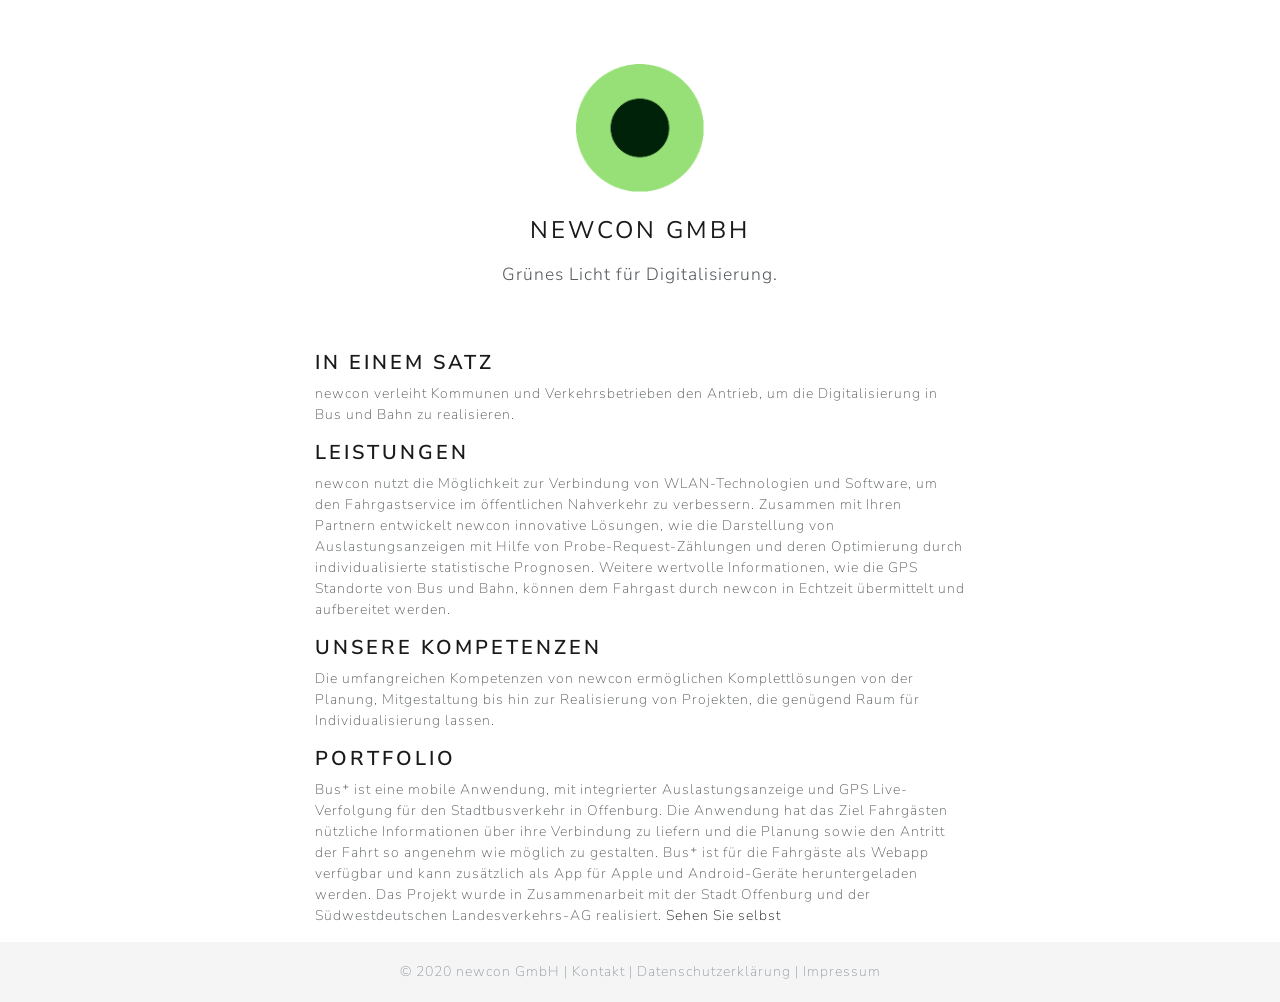
<file: v1/index.html>
<!doctype html>
<html lang="en">
  <head>
    <meta charset="utf-8">
    <meta name="viewport" content="width=device-width, initial-scale=1, shrink-to-fit=no">
    <meta name="description" content="Grünes Licht für Digitalisierung.">
    <meta name="author" content="newcon GmbH">
    <link rel="icon" href="favicon.ico">

    <title>newcon GmbH</title>

    <link rel="canonical" href="https://www.newcon.info">

    <!-- Bootstrap themed CSS -->
    <link href="css/lux.css" rel="stylesheet">
    <link href="css/newcon.css" rel="stylesheet">
    
    <!-- Global site tag (gtag.js) - Google Analytics -->
    <script async src="https://www.googletagmanager.com/gtag/js?id=G-B0YDEY8L2Y"></script>
    <script>
      window.dataLayer = window.dataLayer || [];
      function gtag(){dataLayer.push(arguments);}
      gtag('js', new Date());

      gtag('config', 'G-B0YDEY8L2Y');
    </script>
  </head>

  <body>

    <!-- Begin page content -->
    <main role="main" class="container">
	  <div style="text-align: center; margin-top: 64px; margin-bottom: 64px;">
      <img class="mb-4 logo" src="newcon.png" alt="" width="128px">
      <h1 class="h3 mb-3 font-weight-normal">newcon GmbH</h1>
      <p class="lead">Grünes Licht für Digitalisierung.</p>
      <!--<p>Kontaktieren Sie uns gerne per <a href="mailto:kontakt@newcon.info">Mail</a>.</p>-->
      </div>
      
      <p>
      	<h4>In einem Satz</h4>
      	newcon verleiht Kommunen und Verkehrsbetrieben den Antrieb, um die Digitalisierung in Bus und Bahn zu realisieren.
      </p>
      
      <p>
      	<h4>Leistungen</h4>
      	newcon nutzt die Möglichkeit zur Verbindung von WLAN-Technologien und Software, um den Fahrgastservice im öffentlichen Nahverkehr zu verbessern. Zusammen mit Ihren Partnern entwickelt newcon innovative Lösungen, wie die Darstellung von Auslastungsanzeigen mit Hilfe von Probe-Request-Zählungen und deren Optimierung durch individualisierte statistische Prognosen. Weitere wertvolle Informationen, wie die GPS Standorte von Bus und Bahn, können dem Fahrgast durch newcon in Echtzeit übermittelt und aufbereitet werden.
      </p>
      
      <p>
      	<h4>Unsere Kompetenzen</h4>
      	Die umfangreichen Kompetenzen von newcon ermöglichen Komplettlösungen von der Planung, Mitgestaltung bis hin zur Realisierung von Projekten, die genügend Raum für Individualisierung lassen.
      </p>
      
      <p>
      	<h4>Portfolio</h4>
      	Bus⁺ ist eine mobile Anwendung, mit integrierter Auslastungsanzeige und GPS Live-Verfolgung für den Stadtbusverkehr in Offenburg. Die Anwendung hat das Ziel Fahrgästen nützliche Informationen über ihre Verbindung zu liefern und die Planung sowie den Antritt der Fahrt so angenehm wie möglich zu gestalten. Bus⁺ ist für die Fahrgäste als Webapp verfügbar und kann zusätzlich als App für Apple und Android-Geräte heruntergeladen werden. Das Projekt wurde in Zusammenarbeit mit der Stadt Offenburg und der Südwestdeutschen Landesverkehrs-AG realisiert.
      	<a href="https://www.newcon.info/busplus">Sehen Sie selbst</a>
      </p>
      
    </main>

    <footer class="footer">
      <div class="container" style="text-align: center">
        <span class="text-muted">© 2020 newcon GmbH | <a href="mailto:kontakt@newcon.info" class="text-muted">Kontakt</a> | <a href="datenschutz.html" class="text-muted">Datenschutzerklärung</a> | <a href="impressum.html" class="text-muted">Impressum</a></span>
      </div>
    </footer>
  </body>
</html>
</file>
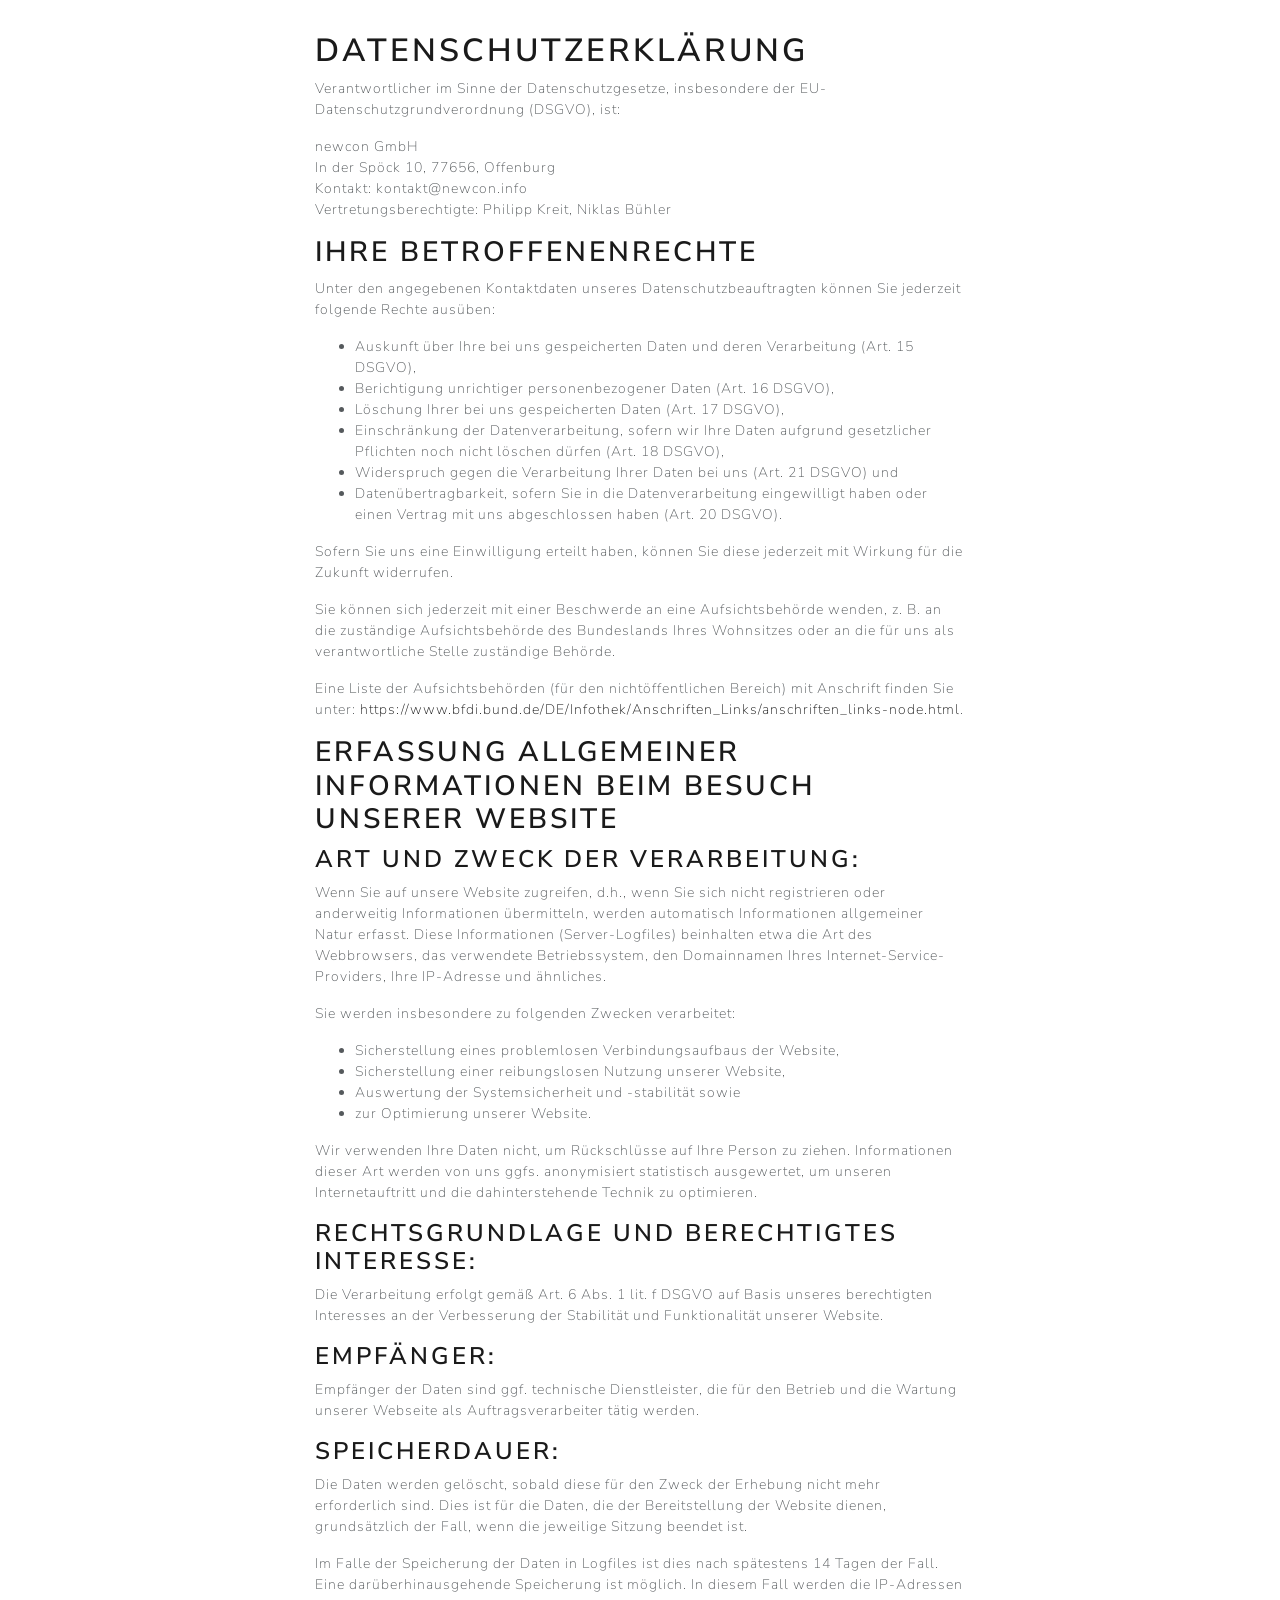
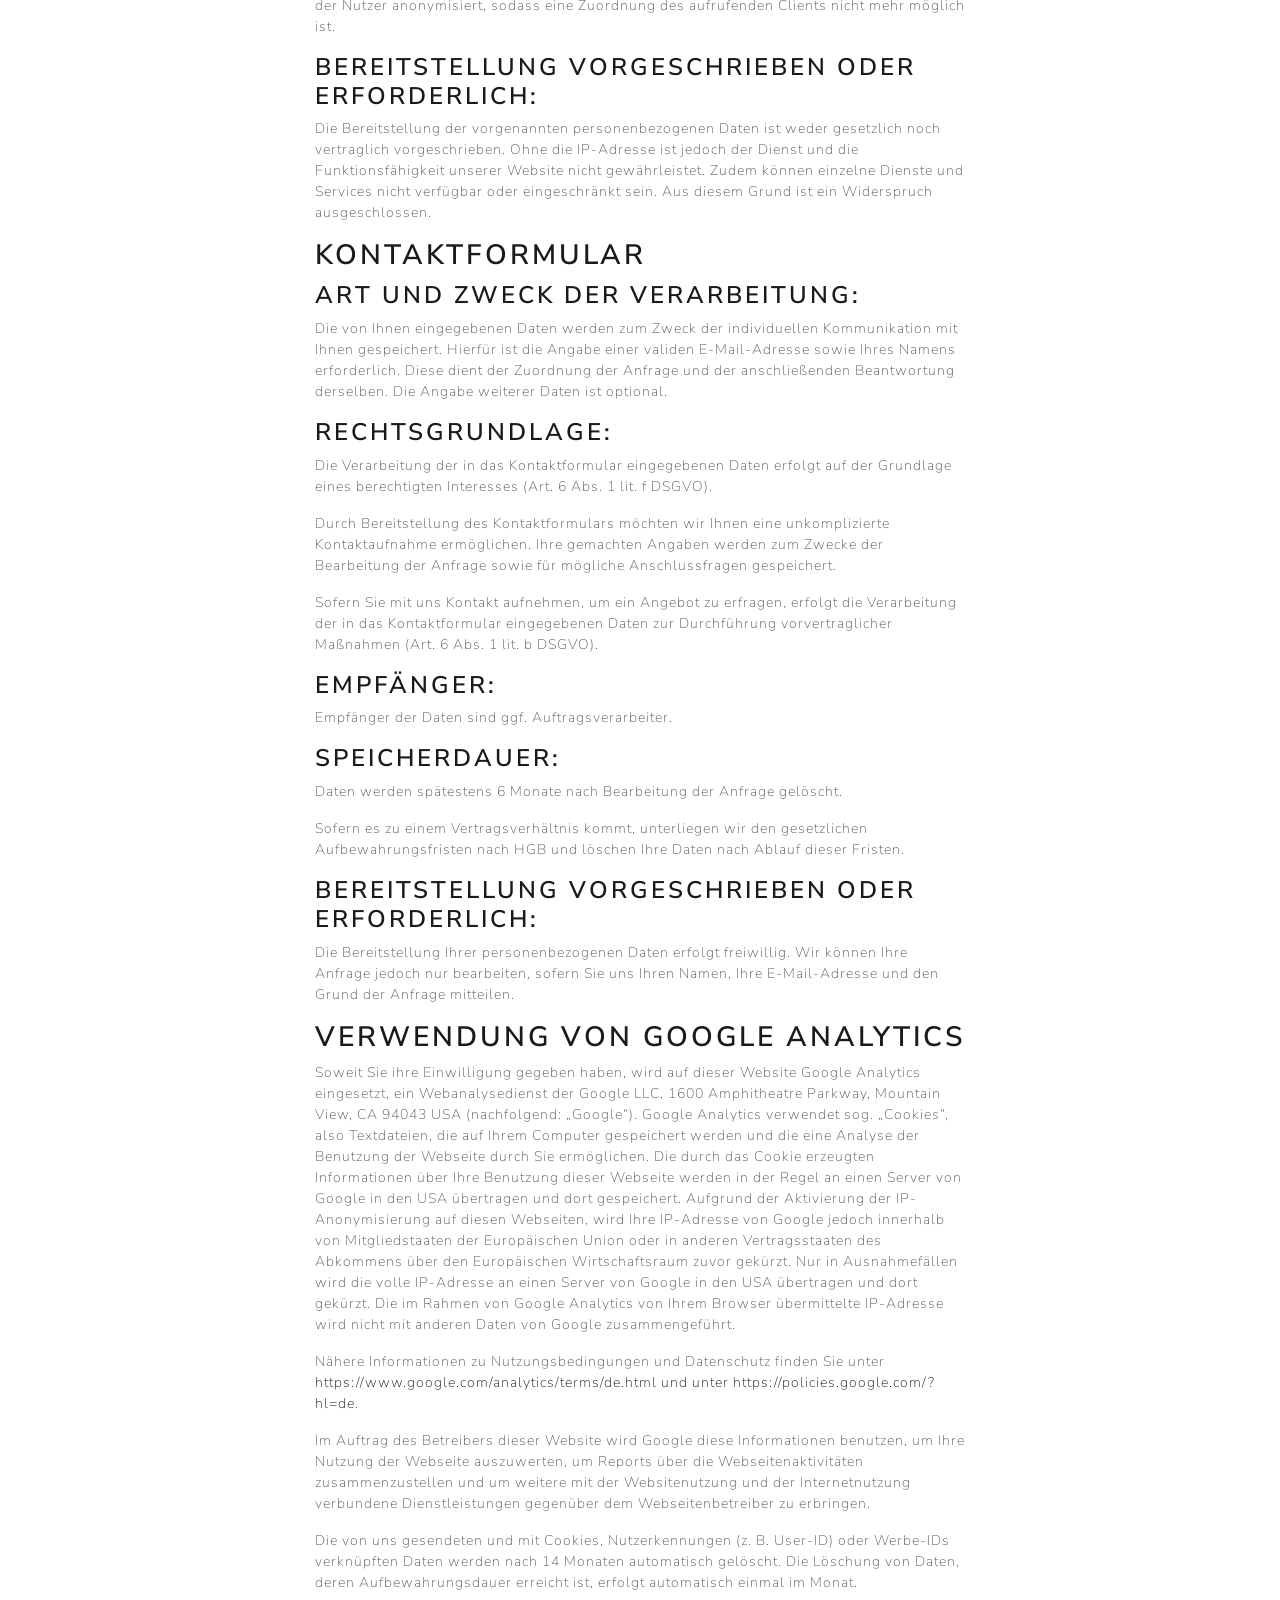
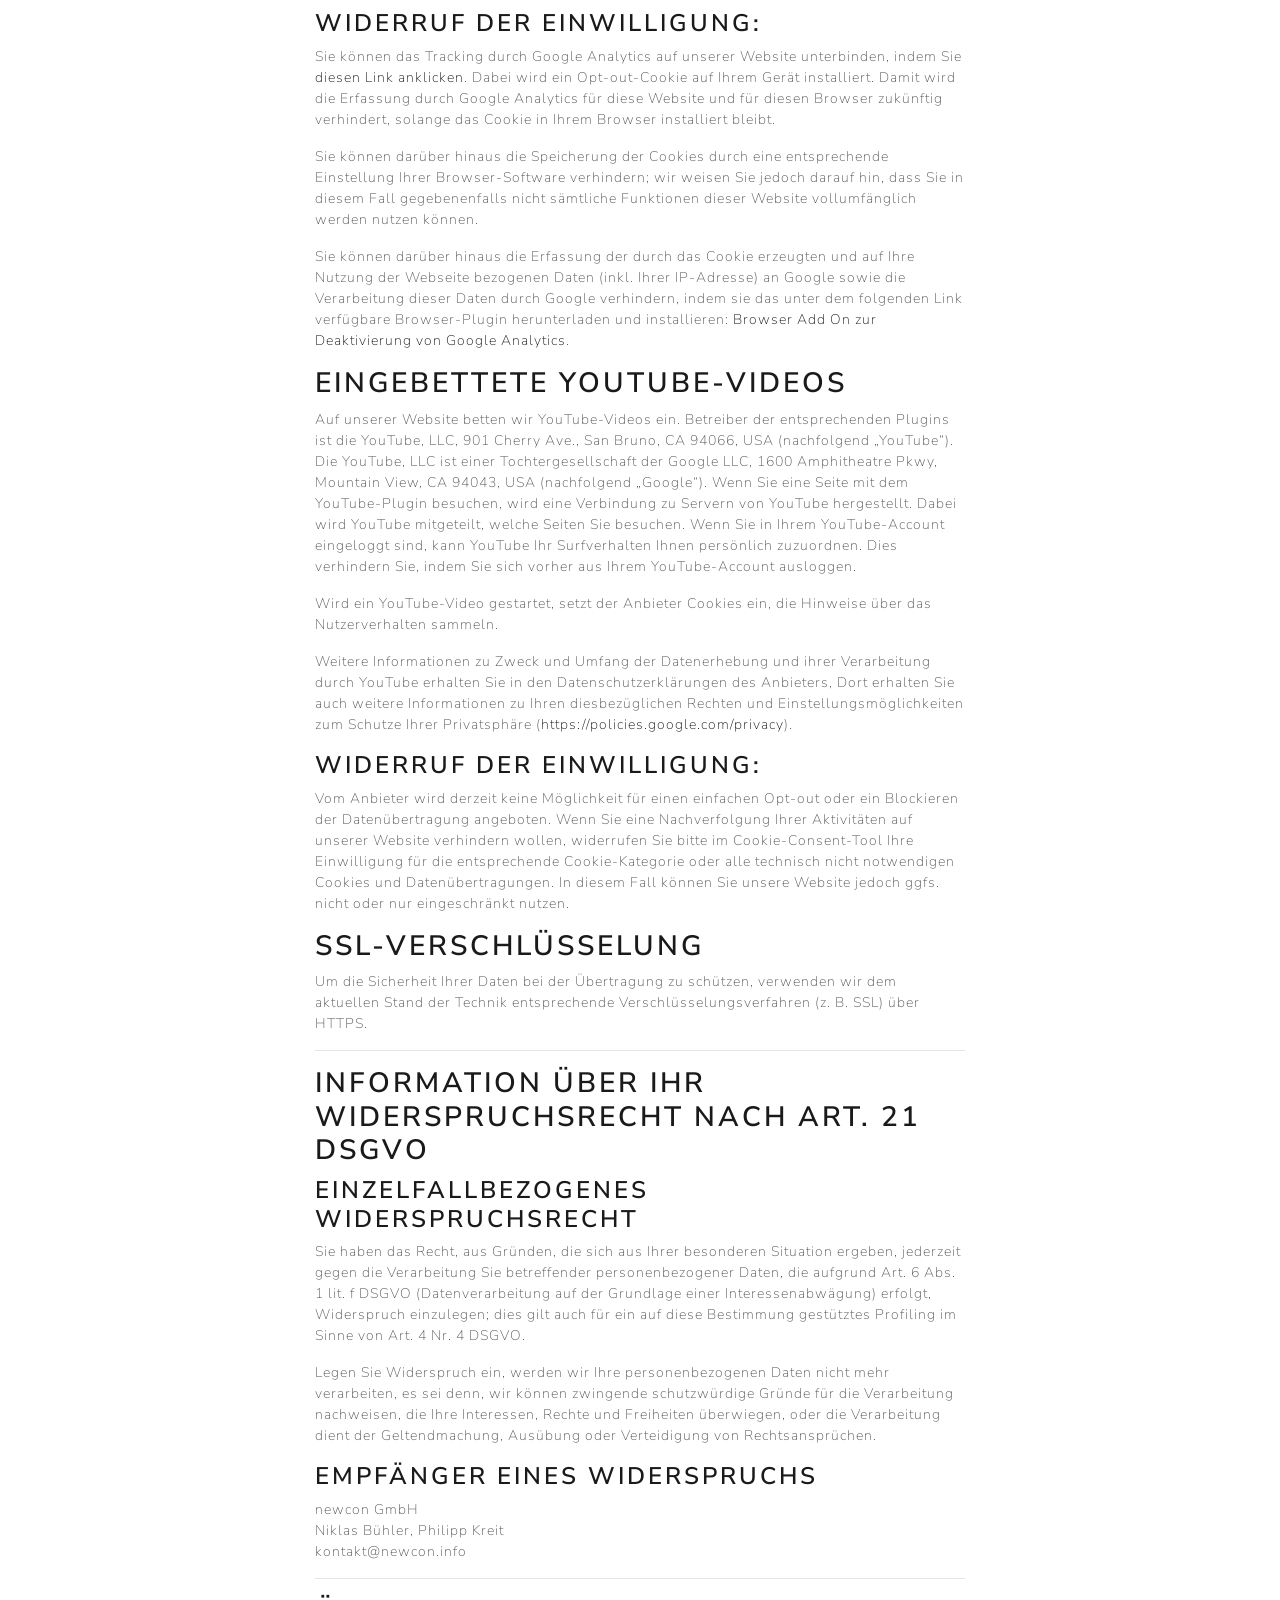
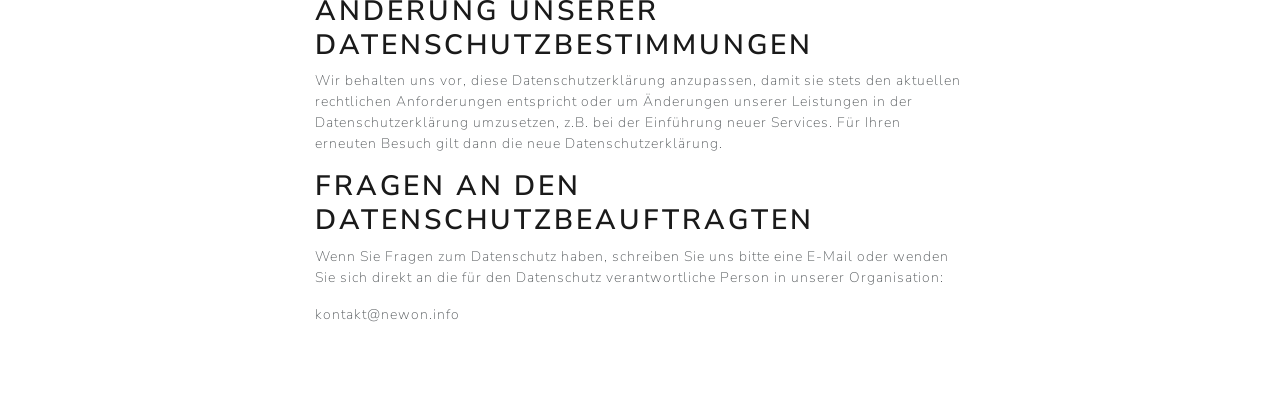
<file: datenschutz.html>
<!doctype html>
<html lang="en">
		<head>
				<meta charset="utf-8">
				<meta http-equiv="content-type" content="text/html; charset=utf-8">
				<meta name="viewport" content="width=device-width, initial-scale=1, shrink-to-fit=no">
				<link rel="icon" href="favicon.ico">

				<!-- Bootstrap themed CSS -->
				<link href="css/lux.css" rel="stylesheet">
				<link href="css/newcon.css" rel="stylesheet">
				
				<!-- Global site tag (gtag.js) - Google Analytics -->
				<script async src="https://www.googletagmanager.com/gtag/js?id=G-B0YDEY8L2Y"></script>
				<script>
				  window.dataLayer = window.dataLayer || [];
				  function gtag(){dataLayer.push(arguments);}
				  gtag('js', new Date());

				  gtag('config', 'G-B0YDEY8L2Y');
				</script>

				<title>Datenschutzerklärung</title>
		</head>

		<body>
				<main role="main" class="container" style="margin-top: 32px;">
						<h1>Datenschutzerklärung</h1>
						<p>Verantwortlicher im Sinne der Datenschutzgesetze, insbesondere der EU-Datenschutzgrundverordnung (DSGVO), ist:</p>
						<p>newcon GmbH
						<br>In der Spöck 10, 77656, Offenburg
						<br>Kontakt: kontakt@newcon.info
						<br>Vertretungsberechtigte: Philipp Kreit, Niklas Bühler</p>
						<h2>Ihre Betroffenenrechte</h2>
						<p>Unter den angegebenen Kontaktdaten unseres Datenschutzbeauftragten können Sie jederzeit folgende Rechte ausüben:</p>
						<ul>
								<li>Auskunft über Ihre bei uns gespeicherten Daten und deren Verarbeitung (Art. 15 DSGVO),</li>
								<li>Berichtigung unrichtiger personenbezogener Daten (Art. 16 DSGVO),</li>
								<li>Löschung Ihrer bei uns gespeicherten Daten (Art. 17 DSGVO),</li>
								<li>Einschränkung der Datenverarbeitung, sofern wir Ihre Daten aufgrund gesetzlicher Pflichten noch nicht löschen dürfen (Art. 18 DSGVO),</li>
								<li>Widerspruch gegen die Verarbeitung Ihrer Daten bei uns (Art. 21 DSGVO) und</li>
								<li>Datenübertragbarkeit, sofern Sie in die Datenverarbeitung eingewilligt haben oder einen Vertrag mit uns abgeschlossen haben (Art. 20 DSGVO).</li>
						</ul>
						<p>Sofern Sie uns eine Einwilligung erteilt haben, können Sie diese jederzeit mit Wirkung für die Zukunft widerrufen.</p>
						<p>Sie können sich jederzeit mit einer Beschwerde an eine Aufsichtsbehörde wenden, z. B. an die zuständige Aufsichtsbehörde des Bundeslands Ihres Wohnsitzes oder an die für uns als verantwortliche Stelle zuständige Behörde.</p>
						<p>Eine Liste der Aufsichtsbehörden (für den nichtöffentlichen Bereich) mit Anschrift finden Sie unter: <a href="https://www.bfdi.bund.de/DE/Infothek/Anschriften_Links/anschriften_links-node.html" target="_blank" rel="nofollow noopener">https://www.bfdi.bund.de/DE/Infothek/Anschriften_Links/anschriften_links-node.html</a>.</p>
						<p></p><h2>Erfassung allgemeiner Informationen beim Besuch unserer Website</h2>
						<h3>Art und Zweck der Verarbeitung:</h3>
						<p>Wenn Sie auf unsere Website zugreifen, d.h., wenn Sie sich nicht registrieren oder anderweitig Informationen übermitteln, werden automatisch Informationen allgemeiner Natur erfasst. Diese Informationen (Server-Logfiles) beinhalten etwa die Art des Webbrowsers, das verwendete Betriebssystem, den Domainnamen Ihres Internet-Service-Providers, Ihre IP-Adresse und ähnliches. </p>
						<p>Sie werden insbesondere zu folgenden Zwecken verarbeitet:</p>
						<ul>
								<li>Sicherstellung eines problemlosen Verbindungsaufbaus der Website,</li>
								<li>Sicherstellung einer reibungslosen Nutzung unserer Website,</li>
								<li>Auswertung der Systemsicherheit und -stabilität sowie</li>
								<li>zur Optimierung unserer Website.</li>
						</ul>
						<p>Wir verwenden Ihre Daten nicht, um Rückschlüsse auf Ihre Person zu ziehen. Informationen dieser Art werden von uns ggfs. anonymisiert statistisch ausgewertet, um unseren Internetauftritt und die dahinterstehende Technik zu optimieren. </p>
						<h3>Rechtsgrundlage und berechtigtes Interesse:</h3>
						<p>Die Verarbeitung erfolgt gemäß Art. 6 Abs. 1 lit. f DSGVO auf Basis unseres berechtigten Interesses an der Verbesserung der Stabilität und Funktionalität unserer Website.</p>
						<h3>Empfänger:</h3>
						<p>Empfänger der Daten sind ggf. technische Dienstleister, die für den Betrieb und die Wartung unserer Webseite als Auftragsverarbeiter tätig werden.</p>
						<p></p><h3>Speicherdauer:</h3>
						<p>Die Daten werden gelöscht, sobald diese für den Zweck der Erhebung nicht mehr erforderlich sind. Dies ist für die Daten, die der Bereitstellung der Website dienen, grundsätzlich der Fall, wenn die jeweilige Sitzung beendet ist. </p>
						<p> Im Falle der Speicherung der Daten in Logfiles ist dies nach spätestens 14 Tagen der Fall. Eine darüberhinausgehende Speicherung ist möglich. In diesem Fall werden die IP-Adressen der Nutzer anonymisiert, sodass eine  Zuordnung  des aufrufenden Clients nicht mehr möglich ist.</p>
						<p></p><h3>Bereitstellung vorgeschrieben oder erforderlich:</h3>
						<p>Die Bereitstellung der vorgenannten personenbezogenen Daten ist weder gesetzlich noch vertraglich vorgeschrieben. Ohne die IP-Adresse ist jedoch der Dienst und die Funktionsfähigkeit unserer Website nicht gewährleistet. Zudem können einzelne Dienste und Services nicht verfügbar oder eingeschränkt sein. Aus diesem Grund ist ein Widerspruch ausgeschlossen. </p>
						<p></p><h2>Kontaktformular</h2>
						<h3>Art und Zweck der Verarbeitung:</h3>
						<p>Die von Ihnen eingegebenen Daten werden zum Zweck der individuellen Kommunikation mit Ihnen gespeichert. Hierfür ist die Angabe einer validen E-Mail-Adresse sowie Ihres Namens erforderlich. Diese dient der Zuordnung der Anfrage und der anschließenden Beantwortung derselben. Die Angabe weiterer Daten ist optional.</p>
						<h3>Rechtsgrundlage:</h3>
						<p>Die Verarbeitung der in das Kontaktformular eingegebenen Daten erfolgt auf der Grundlage eines berechtigten Interesses (Art. 6 Abs. 1 lit. f DSGVO).</p>
						<p>Durch Bereitstellung des Kontaktformulars möchten wir Ihnen eine unkomplizierte Kontaktaufnahme ermöglichen. Ihre gemachten Angaben werden zum Zwecke der Bearbeitung der Anfrage sowie für mögliche Anschlussfragen gespeichert.</p>
						<p>Sofern Sie mit uns Kontakt aufnehmen, um ein Angebot zu erfragen, erfolgt die Verarbeitung der in das Kontaktformular eingegebenen Daten zur Durchführung vorvertraglicher Maßnahmen (Art. 6 Abs. 1 lit. b DSGVO).</p>
						<h3>Empfänger:</h3>
						<p>Empfänger der Daten sind ggf. Auftragsverarbeiter.</p>
						<p></p><h3>Speicherdauer:</h3>
						<p>Daten werden spätestens 6 Monate nach Bearbeitung der Anfrage gelöscht.</p>
						<p>Sofern es zu einem Vertragsverhältnis kommt, unterliegen wir den gesetzlichen Aufbewahrungsfristen nach HGB und löschen Ihre Daten nach Ablauf dieser Fristen. </p>
						<h3>Bereitstellung vorgeschrieben oder erforderlich:</h3>
						<p>Die Bereitstellung Ihrer personenbezogenen Daten erfolgt freiwillig. Wir können Ihre Anfrage jedoch nur bearbeiten, sofern Sie uns Ihren Namen, Ihre E-Mail-Adresse und den Grund der Anfrage mitteilen.</p>
						<p></p><h2>Verwendung von Google Analytics</h2>
						<p>Soweit Sie ihre Einwilligung gegeben haben, wird auf dieser Website Google Analytics eingesetzt, ein Webanalysedienst der Google LLC, 1600 Amphitheatre Parkway, Mountain View, CA 94043 USA (nachfolgend: „Google“). Google Analytics verwendet sog. „Cookies“, also Textdateien, die auf Ihrem Computer gespeichert werden und die eine Analyse der Benutzung der Webseite durch Sie ermöglichen. Die durch das Cookie erzeugten Informationen über Ihre Benutzung dieser Webseite werden in der Regel an einen Server von Google in den USA übertragen und dort gespeichert. Aufgrund der Aktivierung der IP-Anonymisierung auf diesen Webseiten, wird Ihre IP-Adresse von Google jedoch innerhalb von Mitgliedstaaten der Europäischen Union oder in anderen Vertragsstaaten des Abkommens über den Europäischen Wirtschaftsraum zuvor gekürzt. Nur in Ausnahmefällen wird die volle IP-Adresse an einen Server von Google in den USA übertragen und dort gekürzt. Die im Rahmen von Google Analytics von Ihrem Browser übermittelte IP-Adresse wird nicht mit anderen Daten von Google zusammengeführt. </p>
						<p>Nähere Informationen zu Nutzungsbedingungen und Datenschutz finden Sie unter <a href="https://www.google.com/analytics/terms/de.html und unter https://policies.google.com/?hl=de" rel="noopener" target="_blank">https://www.google.com/analytics/terms/de.html und unter https://policies.google.com/?hl=de</a>. </p>
						<p>Im Auftrag des Betreibers dieser Website wird Google diese Informationen benutzen, um Ihre Nutzung der Webseite auszuwerten, um Reports über die Webseitenaktivitäten zusammenzustellen und um weitere mit der Websitenutzung und der Internetnutzung verbundene Dienstleistungen gegenüber dem Webseitenbetreiber zu erbringen. </p>
						<p>Die von uns gesendeten und mit Cookies, Nutzerkennungen (z. B. User-ID) oder Werbe-IDs verknüpften Daten werden nach 14 Monaten automatisch gelöscht. Die Löschung von Daten, deren Aufbewahrungsdauer erreicht ist, erfolgt automatisch einmal im Monat.</p>
						<h3>Widerruf der Einwilligung:</h3>
						<p>Sie können das Tracking durch Google Analytics auf unserer Website unterbinden, indem Sie <a title="Google Analytics Opt-Out-Cookie setzen" onClick="gaOptout();alert('Google Analytics wurde deaktiviert');" href="#">diesen Link anklicken</a>. Dabei wird ein Opt-out-Cookie auf Ihrem Gerät installiert. Damit wird die Erfassung durch Google Analytics für diese Website und für diesen Browser zukünftig verhindert, solange das Cookie in Ihrem Browser installiert bleibt.</p>
						<p>Sie können darüber hinaus die Speicherung der Cookies durch eine entsprechende Einstellung Ihrer Browser-Software verhindern; wir weisen Sie jedoch darauf hin, dass Sie in diesem Fall gegebenenfalls nicht sämtliche Funktionen dieser Website vollumfänglich werden nutzen können. </p>
						<p>Sie können darüber hinaus die Erfassung der durch das Cookie erzeugten und auf Ihre Nutzung der Webseite bezogenen Daten (inkl. Ihrer IP-Adresse) an Google sowie die Verarbeitung dieser Daten durch Google verhindern, indem sie das unter dem folgenden Link verfügbare Browser-Plugin herunterladen und installieren: <a href="http://tools.google.com/dlpage/gaoptout?hl=de" rel="noopener" target="_blank">Browser Add On zur Deaktivierung von Google Analytics</a>.</p>
						<p></p><h2>Eingebettete YouTube-Videos</h2>
						<p>Auf unserer Website betten wir YouTube-Videos ein. Betreiber der entsprechenden Plugins ist die YouTube, LLC, 901 Cherry Ave., San Bruno, CA 94066, USA (nachfolgend „YouTube“). Die YouTube, LLC ist einer Tochtergesellschaft der Google LLC, 1600 Amphitheatre Pkwy, Mountain View, CA 94043, USA (nachfolgend „Google“). Wenn Sie eine Seite mit dem YouTube-Plugin besuchen, wird eine Verbindung zu Servern von YouTube hergestellt. Dabei wird YouTube mitgeteilt, welche Seiten Sie besuchen. Wenn Sie in Ihrem YouTube-Account eingeloggt sind, kann YouTube Ihr Surfverhalten Ihnen persönlich zuzuordnen. Dies verhindern Sie, indem Sie sich vorher aus Ihrem YouTube-Account ausloggen. </p>
						<p>Wird ein YouTube-Video gestartet, setzt der Anbieter Cookies ein, die Hinweise über das Nutzerverhalten sammeln. </p>
						<p>Weitere Informationen zu Zweck und Umfang der Datenerhebung und ihrer Verarbeitung durch YouTube erhalten Sie in den Datenschutzerklärungen des Anbieters, Dort erhalten Sie auch weitere Informationen zu Ihren diesbezüglichen Rechten und Einstellungsmöglichkeiten zum Schutze Ihrer Privatsphäre (<a href="https://policies.google.com/privacy">https://policies.google.com/privacy</a>). </p>
						<h3>Widerruf der Einwilligung:</h3>
						<p>Vom Anbieter wird derzeit keine Möglichkeit für einen einfachen Opt-out oder ein Blockieren der Datenübertragung angeboten. Wenn Sie eine Nachverfolgung Ihrer Aktivitäten auf unserer Website verhindern wollen, widerrufen Sie bitte im Cookie-Consent-Tool Ihre Einwilligung für die entsprechende Cookie-Kategorie oder alle technisch nicht notwendigen Cookies und Datenübertragungen. In diesem Fall können Sie unsere Website jedoch ggfs. nicht oder nur eingeschränkt nutzen.</p>
						<p></p><h2>SSL-Verschlüsselung</h2>
						<p>Um die Sicherheit Ihrer Daten bei der Übertragung zu schützen, verwenden wir dem aktuellen Stand der Technik entsprechende Verschlüsselungsverfahren (z. B. SSL) über HTTPS.</p>
						<p></p><hr>
						<h2>Information über Ihr Widerspruchsrecht nach Art. 21 DSGVO</h2>
						<h3>Einzelfallbezogenes Widerspruchsrecht</h3>
						<p>Sie haben das Recht, aus Gründen, die sich aus Ihrer besonderen Situation ergeben, jederzeit gegen die Verarbeitung Sie betreffender personenbezogener Daten, die aufgrund Art. 6 Abs. 1 lit. f DSGVO (Datenverarbeitung auf der Grundlage einer Interessenabwägung) erfolgt, Widerspruch einzulegen; dies gilt auch für ein auf diese Bestimmung gestütztes Profiling im Sinne von Art. 4 Nr. 4 DSGVO.</p>
						<p>Legen Sie Widerspruch ein, werden wir Ihre personenbezogenen Daten nicht mehr verarbeiten, es sei denn, wir können zwingende schutzwürdige Gründe für die Verarbeitung nachweisen, die Ihre Interessen, Rechte und Freiheiten überwiegen, oder die Verarbeitung dient der Geltendmachung, Ausübung oder Verteidigung von Rechtsansprüchen.</p>
						<h3>Empfänger eines Widerspruchs</h3>
						<p>newcon GmbH
						<br>Niklas Bühler, Philipp Kreit
						<br>kontakt@newcon.info</p>
						<hr>
						<h2>Änderung unserer Datenschutzbestimmungen</h2>
						<p>Wir behalten uns vor, diese Datenschutzerklärung anzupassen, damit sie stets den aktuellen rechtlichen Anforderungen entspricht oder um Änderungen unserer Leistungen in der Datenschutzerklärung umzusetzen, z.B. bei der Einführung neuer Services. Für Ihren erneuten Besuch gilt dann die neue Datenschutzerklärung.</p>
						<h2>Fragen an den Datenschutzbeauftragten</h2>
						<p>Wenn Sie Fragen zum Datenschutz haben, schreiben Sie uns bitte eine E-Mail oder wenden Sie sich direkt an die für den Datenschutz verantwortliche Person in unserer Organisation:</p>
						<p>kontakt@newon.info</p>
						<p><em>
				</main>
		</body>
</html>
</file>
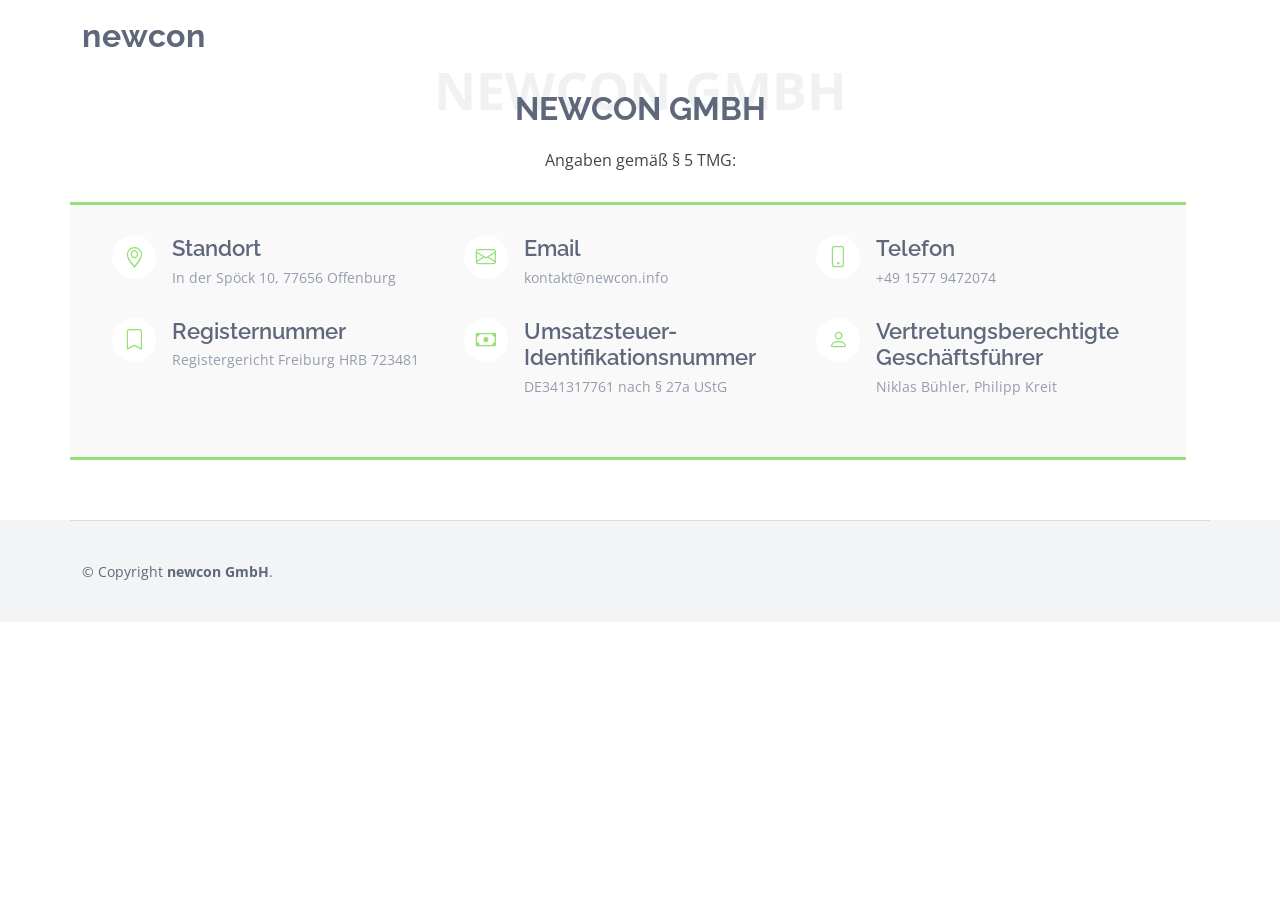
<file: impressum.html>
<!DOCTYPE html>
<html lang="de">

<head>
  <meta charset="utf-8">
  <meta content="width=device-width, initial-scale=1.0" name="viewport">

  <title>Impressum newcon GmbH</title>
  <meta content="Grünes Licht für Digitalisierung." name="description">
  <meta content="newcon, Digitalisierung, Offenburg, Bus+, Bus Plus" name="keywords">

  <!-- Favicons -->
  <link href="assets/img/favicon.png" rel="icon">
  <link href="assets/img/apple-touch-icon.png" rel="apple-touch-icon">

  <!-- Google Fonts -->
  <link href="https://fonts.googleapis.com/css?family=Open+Sans:300,300i,400,400i,600,600i,700,700i|Raleway:300,300i,400,400i,500,500i,600,600i,700,700i|Poppins:300,300i,400,400i,500,500i,600,600i,700,700i" rel="stylesheet">

  <!-- Vendor CSS Files -->
  <link href="assets/vendor/bootstrap/css/bootstrap.min.css" rel="stylesheet">
  <link href="assets/vendor/bootstrap-icons/bootstrap-icons.css" rel="stylesheet">
  <link href="assets/vendor/boxicons/css/boxicons.min.css" rel="stylesheet">
  <link href="assets/vendor/glightbox/css/glightbox.min.css" rel="stylesheet">
  <link href="assets/vendor/swiper/swiper-bundle.min.css" rel="stylesheet">

  <!-- Template Main CSS File -->
  <link href="assets/css/style.css" rel="stylesheet">

</head>

<body>

  <!-- ======= Header ======= -->
  <header id="header" class="fixed-top">
    <div class="container d-flex align-items-center justify-content-between">

      <h1 class="logo"><a href="index.html">newcon</a></h1>
      <!-- Uncomment below if you prefer to use an image logo -->
      <!--<a href="index.html" class="logo"><img src="assets/img/logo.png" alt="" class="img-fluid"></a>-->

    </div>
  </header><!-- End Header -->

    <!-- ======= Contact Section ======= -->
    <section id="contact" class="contact">
      <div class="container">

        <div class="section-title">
          <span>newcon GmbH</span>
          <h2>newcon GmbH</h2>
          <p>Angaben gemäß § 5 TMG:</p>
        </div>

        <div class="row">

          <div class="col-lg-12 d-flex align-items-stretch">
            <div class="info row">
              <div class="address col-lg-4">
                <i class="bi bi-geo-alt"></i>
                <h4>Standort</h4>
                <p>In der Spöck 10, 77656 Offenburg</p>
              </div>

              <div class="email col-lg-4">
                <i class="bi bi-envelope"></i>
                <h4>Email</h4>
                <p>kontakt@newcon.info</p>
              </div>

              <div class="phone col-lg-4">
                <i class="bi bi-phone"></i>
                <h4>Telefon</h4>
                <p>+49 1577 9472074</p>
              </div>
              
              <div class="col-lg-4">
                <i class="bi bi-bookmark"></i>
                <h4>Registernummer</h4>
                <p>Registergericht Freiburg HRB 723481</p>
              </div>
              
              <div class="col-lg-4">
                <i class="bi bi-cash"></i>
                <h4>Umsatzsteuer-Identifikationsnummer</h4>
                <p>DE341317761 nach § 27a UStG</p>
              </div>
              
              <div class="col-lg-4">
                <i class="bi bi-person"></i>
                <h4>Vertretungsberechtigte Geschäftsführer</h4>
                <p>Niklas Bühler, Philipp Kreit</p>
              </div>
             	
              <!--<div>
              <iframe src="https://www.google.com/maps/embed?pb=!1m18!1m12!1m3!1d2644.8098148979275!2d7.918942365893383!3d48.47936148527269!2m3!1f0!2f0!3f0!3m2!1i1024!2i768!4f13.1!3m3!1m2!1s0x4796d2fba8174071%3A0x5872801d74df449f!2sIn%20der%20Sp%C3%B6ck%2010%2C%2077656%20Offenburg!5e0!3m2!1sde!2sde!4v1615122464076!5m2!1sde!2sde" frameborder="0" style="border:0; width: 100%; height: 290px;" allowfullscreen></iframe>
              </div>-->
            </div>

          </div>

          <!--<div class="col-lg-7 mt-5 mt-lg-0 d-flex align-items-stretch">
            <form action="forms/contact.php" method="post" role="form" class="php-email-form">
              <div class="row">
                <div class="form-group col-md-6">
                  <label for="name">Your Name</label>
                  <input type="text" name="name" class="form-control" id="name" required>
                </div>
                <div class="form-group col-md-6 mt-3 mt-md-0">
                  <label for="name">Your Email</label>
                  <input type="email" class="form-control" name="email" id="email" required>
                </div>
              </div>
              <div class="form-group mt-3">
                <label for="name">Subject</label>
                <input type="text" class="form-control" name="subject" id="subject" required>
              </div>
              <div class="form-group mt-3">
                <label for="name">Message</label>
                <textarea class="form-control" name="message" rows="10" required></textarea>
              </div>
              <div class="my-3">
                <div class="loading">Loading</div>
                <div class="error-message"></div>
                <div class="sent-message">Your message has been sent. Thank you!</div>
              </div>
              <div class="text-center"><button type="submit">Send Message</button></div>
            </form>
          </div>-->

        </div>

      </div>
    </section><!-- End Contact Section -->

  </main><!-- End #main -->

  <!-- ======= Footer ======= -->
  <footer id="footer">

    <!--<div class="footer-top">

      <div class="container">

        <div class="row  justify-content-center">
          <div class="col-lg-6">
            <h3>eNno</h3>
            <p>Et aut eum quis fuga eos sunt ipsa nihil. Labore corporis magni eligendi fuga maxime saepe commodi placeat.</p>
          </div>
        </div>

        <div class="row footer-newsletter justify-content-center">
          <div class="col-lg-6">
            <form action="" method="post">
              <input type="email" name="email" placeholder="Enter your Email"><input type="submit" value="Subscribe">
            </form>
          </div>
        </div>

        <div class="social-links">
          <a href="#" class="twitter"><i class="bx bxl-twitter"></i></a>
          <a href="#" class="facebook"><i class="bx bxl-facebook"></i></a>
          <a href="#" class="instagram"><i class="bx bxl-instagram"></i></a>
          <a href="#" class="google-plus"><i class="bx bxl-skype"></i></a>
          <a href="#" class="linkedin"><i class="bx bxl-linkedin"></i></a>
        </div>

      </div>
    </div>-->

    <div class="container footer-bottom clearfix">
      <div class="copyright">
        &copy; Copyright <strong><span>newcon GmbH</span></strong>.
      </div>
    </div>
  </footer><!-- End Footer -->

  <a href="#" class="back-to-top d-flex align-items-center justify-content-center"><i class="bi bi-arrow-up-short"></i></a>

  <!-- Vendor JS Files -->
  <script src="assets/vendor/bootstrap/js/bootstrap.bundle.min.js"></script>
  <script src="assets/vendor/glightbox/js/glightbox.min.js"></script>
  <script src="assets/vendor/isotope-layout/isotope.pkgd.min.js"></script>
  <script src="assets/vendor/php-email-form/validate.js"></script>
  <script src="assets/vendor/purecounter/purecounter.js"></script>
  <script src="assets/vendor/swiper/swiper-bundle.min.js"></script>

  <!-- Template Main JS File -->
  <script src="assets/js/main.js"></script>

</body>

</html>
</file>
<file: v1/css/newcon.css>
/* Sticky footer styles
-------------------------------------------------- */
html, body {
  height: 100%;
}

.footer {
  bottom: 0;
  width: 100%;
  min-height: 60px; /* Set the fixed height of the footer here */
  line-height: 60px; /* Vertically center the text there */
  background-color: #f5f5f5;
}


/* Custom page CSS
-------------------------------------------------- */
/* Not required for template or sticky footer method. */

main {
	min-height: 100%;
	margin-bottom: -60px;
	padding-bottom: 60px;
}

strong {
	font-weight: bold;
}

.container {
  width: auto;
  max-width: 680px;
  /*padding: 0 15px;*/
}

/*
:root {
  --input-padding-x: .75rem;
  --input-padding-y: .75rem;
}

main {
  margin: 0;
  position: absolute;
  top: 50%;
  left: 50%;
  -ms-transform: translate(-50%, -50%);
  transform: translate(-50%, -50%);
}

html,
body {
  height: 100%;
}

body {
  display: -ms-flexbox;
  display: -webkit-box;
  display: flex;
  -ms-flex-align: center;
  -ms-flex-pack: center;
  -webkit-box-align: center;
  align-items: center;
  -webkit-box-pack: center;
  justify-content: center;
  padding-top: 40px;
  padding-bottom: 40px;
  /*background-color: #f5f5f5;*/
}
*/
</file>
<file: css/newcon.css>
/* Sticky footer styles
-------------------------------------------------- */
html, body {
  height: 100%;
}

.footer {
  bottom: 0;
  width: 100%;
  min-height: 60px; /* Set the fixed height of the footer here */
  line-height: 60px; /* Vertically center the text there */
  background-color: #f5f5f5;
}


/* Custom page CSS
-------------------------------------------------- */
/* Not required for template or sticky footer method. */

main {
	min-height: 100%;
	margin-bottom: -60px;
	padding-bottom: 60px;
}

strong {
	font-weight: bold;
}

.container {
  width: auto;
  max-width: 680px;
  /*padding: 0 15px;*/
}

/*
:root {
  --input-padding-x: .75rem;
  --input-padding-y: .75rem;
}

main {
  margin: 0;
  position: absolute;
  top: 50%;
  left: 50%;
  -ms-transform: translate(-50%, -50%);
  transform: translate(-50%, -50%);
}

html,
body {
  height: 100%;
}

body {
  display: -ms-flexbox;
  display: -webkit-box;
  display: flex;
  -ms-flex-align: center;
  -ms-flex-pack: center;
  -webkit-box-align: center;
  align-items: center;
  -webkit-box-pack: center;
  justify-content: center;
  padding-top: 40px;
  padding-bottom: 40px;
  /*background-color: #f5f5f5;*/
}
*/
</file>
<file: assets/css/style.css>
/**
* Template Name: eNno - v4.0.1
* Template URL: https://bootstrapmade.com/enno-free-simple-bootstrap-template/
* Author: BootstrapMade.com
* License: https://bootstrapmade.com/license/
*/

/*--------------------------------------------------------------
# General
--------------------------------------------------------------*/
body {
  font-family: "Open Sans", sans-serif;
  color: #444444;
}

a {
  color: #002208;
  text-decoration: none;
}

a:hover {
  color: #206bfb;
  text-decoration: none;
}

h1, h2, h3, h4, h5, h6 {
  font-family: "Raleway", sans-serif;
}

/*--------------------------------------------------------------
# Back to top button
--------------------------------------------------------------*/
.back-to-top {
  position: fixed;
  visibility: hidden;
  opacity: 0;
  right: 15px;
  bottom: 15px;
  z-index: 996;
  background: #97e078;
  width: 40px;
  height: 40px;
  border-radius: 4px;
  transition: all 0.4s;
}

.back-to-top i {
  font-size: 24px;
  color: #fff;
  line-height: 0;
}

.back-to-top:hover {
  background: #33eb92;
  color: #fff;
}

.back-to-top.active {
  visibility: visible;
  opacity: 1;
}

/*--------------------------------------------------------------
# Header
--------------------------------------------------------------*/
#header {
  background: #fff;
  transition: all 0.5s;
  z-index: 997;
  padding: 20px 0;
}

#header.header-scrolled {
  box-shadow: 0px 2px 15px rgba(0, 0, 0, 0.1);
  padding: 12px 0;
}

#header .logo {
  font-size: 32px;
  margin: 0;
  padding: 0;
  line-height: 1;
  font-weight: 700;
  letter-spacing: 0.5px;
}

#header .logo a {
  color: #5f687b;
}

#header .logo img {
  max-height: 40px;
}

@media (max-width: 991px) {
  #header {
    padding: 12px 0;
  }
}

/*--------------------------------------------------------------
# Navigation Menu
--------------------------------------------------------------*/
/**
* Desktop Navigation 
*/
.navbar {
  padding: 0;
}

.navbar ul {
  margin: 0;
  padding: 0;
  display: flex;
  list-style: none;
  align-items: center;
}

.navbar li {
  position: relative;
}

.navbar a {
  display: flex;
  align-items: center;
  justify-content: space-between;
  padding: 10px 0 10px 30px;
  font-family: "Raleway", sans-serif;
  font-size: 16px;
  font-weight: 700;
  color: #6a7489;
  white-space: nowrap;
  transition: 0.3s;
}

.navbar a i {
  font-size: 12px;
  line-height: 0;
  margin-left: 5px;
}

.navbar a:hover, .navbar .active, .navbar li:hover > a {
  color: #97e078;
}

.navbar .getstarted {
  padding: 10px 25px;
  margin-left: 30px;
  border-radius: 4px;
  line-height: 1;
  color: #5f687b;
  font-size: 14px;
  font-weight: 500;
  border: 1px solid #cdd1d9;
}

.navbar .getstarted:hover {
  background: #206bfb;
  color: #fff;
  border-color: #206bfb;
}

.navbar .dropdown ul {
  display: block;
  position: absolute;
  left: 14px;
  top: calc(100% + 30px);
  margin: 0;
  padding: 10px 0;
  z-index: 99;
  opacity: 0;
  visibility: hidden;
  background: #fff;
  box-shadow: 0px 0px 30px rgba(127, 137, 161, 0.25);
  transition: 0.3s;
  border-radius: 4px;
}

.navbar .dropdown ul li {
  min-width: 200px;
}

.navbar .dropdown ul a {
  padding: 10px 20px;
  font-size: 15px;
  text-transform: none;
  font-weight: 600;
}

.navbar .dropdown ul a i {
  font-size: 12px;
}

.navbar .dropdown ul a:hover, .navbar .dropdown ul .active:hover, .navbar .dropdown ul li:hover > a {
  color: #97e078;
}

.navbar .dropdown:hover > ul {
  opacity: 1;
  top: 100%;
  visibility: visible;
}

.navbar .dropdown .dropdown ul {
  top: 0;
  left: calc(100% - 30px);
  visibility: hidden;
}

.navbar .dropdown .dropdown:hover > ul {
  opacity: 1;
  top: 0;
  left: 100%;
  visibility: visible;
}

@media (max-width: 1366px) {
  .navbar .dropdown .dropdown ul {
    left: -90%;
  }
  .navbar .dropdown .dropdown:hover > ul {
    left: -100%;
  }
}

/**
* Mobile Navigation 
*/
.mobile-nav-toggle {
  color: #5f687b;
  font-size: 28px;
  cursor: pointer;
  display: none;
  line-height: 0;
  transition: 0.5s;
}

.mobile-nav-toggle.bi-x {
  color: #fff;
}

@media (max-width: 991px) {
  .mobile-nav-toggle {
    display: block;
  }
  .navbar ul {
    display: none;
  }
}

.navbar-mobile {
  position: fixed;
  overflow: hidden;
  top: 0;
  right: 0;
  left: 0;
  bottom: 0;
  background: rgba(73, 80, 94, 0.9);
  transition: 0.3s;
  z-index: 999;
}

.navbar-mobile .mobile-nav-toggle {
  position: absolute;
  top: 15px;
  right: 15px;
}

.navbar-mobile ul {
  display: block;
  position: absolute;
  top: 55px;
  right: 15px;
  bottom: 15px;
  left: 15px;
  padding: 10px 0;
  border-radius: 10px;
  background-color: #fff;
  overflow-y: auto;
  transition: 0.3s;
}

.navbar-mobile a {
  padding: 10px 20px;
  font-size: 15px;
  color: #5f687b;
}

.navbar-mobile a:hover, .navbar-mobile .active, .navbar-mobile li:hover > a {
  color: #97e078;
}

.navbar-mobile .getstarted {
  margin: 15px;
  padding: 10px 15px;
}

.navbar-mobile .dropdown ul {
  position: static;
  display: none;
  margin: 10px 20px;
  padding: 10px 0;
  z-index: 99;
  opacity: 1;
  visibility: visible;
  background: #fff;
  box-shadow: 0px 0px 30px rgba(127, 137, 161, 0.25);
}

.navbar-mobile .dropdown ul li {
  min-width: 200px;
}

.navbar-mobile .dropdown ul a {
  padding: 10px 20px;
}

.navbar-mobile .dropdown ul a i {
  font-size: 12px;
}

.navbar-mobile .dropdown ul a:hover, .navbar-mobile .dropdown ul .active:hover, .navbar-mobile .dropdown ul li:hover > a {
  color: #97e078;
}

.navbar-mobile .dropdown > .dropdown-active {
  display: block;
}

/*--------------------------------------------------------------
# Hero Section
--------------------------------------------------------------*/
#hero {
  width: 100%;
  height: 80vh;
  background: #fff;
  padding-top: 82px;
}

#hero h1 {
  margin: 0;
  font-size: 48px;
  font-weight: 700;
  line-height: 56px;
  color: #3e4450;
}

#hero h2 {
  color: #858ea1;
  margin: 10px 0  30px 0;
  font-size: 24px;
}

#hero .btn-get-started {
  font-family: "Raleway", sans-serif;
  font-weight: 500;
  font-size: 16px;
  letter-spacing: 1px;
  display: inline-block;
  padding: 8px 30px 10px 30px;
  border-radius: 4px;
  transition: 0.5s;
  color: #fff;
  background: #97e078;
  box-shadow: 0 8px 28px rgba(22, 223, 26, 0.45);
}

#hero .btn-busplus {
  font-family: "Raleway", sans-serif;
  font-weight: 500;
  font-size: 16px;
  letter-spacing: 1px;
  display: inline-block;
  padding: 8px 30px 10px 30px;
  border-radius: 4px;
  transition: 0.5s;
  color: #fff;
  background: #97e078;
  box-shadow: 0 8px 28px rgba(22, 223, 26, 0.45);
}

#hero .btn-shortbreak {
  font-family: "Raleway", sans-serif;
  font-weight: 500;
  font-size: 16px;
  letter-spacing: 1px;
  display: inline-block;
  padding: 8px 30px 10px 30px;
  border-radius: 4px;
  transition: 0.5s;
  color: #fff;
  background: #97e078;
  box-shadow: 0 8px 28px rgba(22, 223, 26, 0.45);
  /*background: #4234F8;
  box-shadow: 0 8px 28px rgba(66, 52, 248, 1);*/
}

#hero .btn-get-started:hover {
  background: #77d858;
  box-shadow: 0 8px 28px rgba(30, 250, 50, 0.45);
}

#hero .btn-watch-video {
  font-size: 16px;
  display: inline-block;
  transition: 0.5s;
  margin-left: 25px;
  color: #5f687b;
  display: inline-flex;
  align-items: center;
  justify-content: center;
}

#hero .btn-watch-video i {
  color: #949cac;
  font-size: 32px;
  line-height: 0;
  margin-right: 8px;
}

#hero .btn-watch-video:hover i {
  color: #97e078;
}

#hero .animated {
  animation: up-down 2s ease-in-out infinite alternate-reverse both;
}

@media (max-width: 991px) {
  #hero {
    height: 100vh;
  }
  #hero .animated {
    -webkit-animation: none;
    animation: none;
  }
  #hero .hero-img {
    text-align: center;
  }
  #hero .hero-img img {
    width: 50%;
  }
}

@media (max-width: 768px) {
  #hero {
    height: auto;
  }
  #hero h1 {
    font-size: 28px;
    line-height: 36px;
  }
  #hero h2 {
    font-size: 18px;
    line-height: 24px;
    margin-bottom: 30px;
  }
  #hero .hero-img img {
    width: 70%;
  }
}

@media (max-width: 575px) {
  #hero .hero-img img {
    width: 80%;
  }
}

@-webkit-keyframes up-down {
  0% {
    transform: translateY(10px);
  }
  100% {
    transform: translateY(-10px);
  }
}

@keyframes up-down {
  0% {
    transform: translateY(10px);
  }
  100% {
    transform: translateY(-10px);
  }
}

/*--------------------------------------------------------------
# Sections General
--------------------------------------------------------------*/
section {
  padding: 60px 0;
  overflow: hidden;
}

.section-bg {
  background-color: #f9f9fa;
}

.section-title {
  text-align: center;
  padding: 30px 0;
  position: relative;
}

.section-title h2 {
  font-size: 32px;
  font-weight: 700;
  text-transform: uppercase;
  margin-bottom: 20px;
  padding-bottom: 0;
  color: #5f687b;
  position: relative;
  z-index: 2;
}

.section-title span {
  position: absolute;
  top: 30px;
  color: #f0f1f3;
  left: 0;
  right: 0;
  z-index: 1;
  font-weight: 700;
  font-size: 52px;
  text-transform: uppercase;
  line-height: 0;
}

.section-title p {
  margin-bottom: 0;
  position: relative;
  z-index: 2;
}

@media (max-width: 575px) {
  .section-title h2 {
    font-size: 28px;
    margin-bottom: 15px;
  }
  .section-title span {
    font-size: 38px;
  }
}

/*--------------------------------------------------------------
# Featured Services
--------------------------------------------------------------*/
.featured-services {
  padding: 0;
}

.featured-services .icon-box {
  padding: 20px;
  color: #5f687b;
  background: #f9f9fa;
  border-radius: 4px;
  border: 1px solid #f9f9fa;
  transition: 0.3s;
  height: 100%;
}

.featured-services .icon {
  margin: 0 0 15px 0;
}

.featured-services .icon i {
  color: #97e078;
  font-size: 36px;
}

.featured-services .title {
  font-weight: 600;
  margin-bottom: 15px;
  font-size: 18px;
}

.featured-services .title a {
  color: #5f687b;
  transition: 0.3s;
}

.featured-services .icon-box:hover {
  border-color: #eaecef;
}

.featured-services .icon-box:hover .title a {
  color: #97e078;
}

.featured-services .description {
  line-height: 24px;
  font-size: 14px;
  text-align: justify;
}

/*--------------------------------------------------------------
# About
--------------------------------------------------------------*/
.about .content h3 {
  font-weight: 700;
  font-size: 32px;
  color: #5f687b;
}

.about .content ul {
  list-style: none;
  padding: 0;
}

.about .content ul li {
  padding-bottom: 10px;
}

.about .content ul i {
  font-size: 20px;
  padding-right: 4px;
  color: #97e078;
}

.about .content p:last-child {
  margin-bottom: 0;
}

/*--------------------------------------------------------------
# Counts
--------------------------------------------------------------*/
.counts {
  padding-top: 0;
}

.counts .counters span {
  font-size: 48px;
  display: block;
  color: #97e078;
  font-weight: 700;
}

.counts .counters p {
  padding: 0;
  margin: 0 0 20px 0;
  font-family: "Raleway", sans-serif;
  font-size: 14px;
  font-weight: 600;
}

/*--------------------------------------------------------------
# Services
--------------------------------------------------------------*/
.services .icon-box {
  text-align: center;
  border: 1px solid #fff;
  padding: 80px 20px;
  transition: all ease-in-out 0.3s;
  background: #fff;
}

.services .icon-box .icon {
  margin: 0 auto;
  display: flex;
  align-items: center;
  justify-content: center;
  margin-bottom: 20px;
  transition: ease-in-out 0.3s;
}

.services .icon-box .icon i {
  color: #97e078;
  font-size: 36px;
  transition: 0.3s;
}

.services .icon-box h4 {
  font-weight: 700;
  margin-bottom: 15px;
  font-size: 24px;
}

.services .icon-box h4 a {
  color: #5f687b;
  transition: ease-in-out 0.3s;
}

.services .icon-box p {
  line-height: 24px;
  font-size: 14px;
  margin-bottom: 0;
}

.services .icon-box:hover {
  border-color: #eaecef;
}

.services .icon-box:hover h4 a {
  color: #97e078;
}

/*--------------------------------------------------------------
# Portfolio
--------------------------------------------------------------*/
.portfolio #portfolio-flters {
  padding: 0;
  margin: 0 auto 25px auto;
  list-style: none;
  text-align: center;
  border-radius: 50px;
}

.portfolio #portfolio-flters li {
  cursor: pointer;
  display: inline-block;
  padding: 10px 15px;
  font-size: 14px;
  font-weight: 600;
  line-height: 1;
  text-transform: uppercase;
  color: #444444;
  transition: all 0.3s ease-in-out;
}

.portfolio #portfolio-flters li:hover, .portfolio #portfolio-flters li.filter-active {
  color: #97e078;
}

.portfolio #portfolio-flters li:last-child {
  margin-right: 0;
}

.portfolio .portfolio-item {
  margin-bottom: 30px;
}

.portfolio .portfolio-item .portfolio-info {
  opacity: 0;
  position: absolute;
  left: 30px;
  right: 30px;
  bottom: 0;
  z-index: 3;
  transition: all ease-in-out 0.3s;
  background: rgba(255, 255, 255, 0.9);
  padding: 15px;
}

.portfolio .portfolio-item .portfolio-info h4 {
  font-size: 18px;
  color: #fff;
  font-weight: 600;
  color: #5f687b;
}

.portfolio .portfolio-item .portfolio-info p {
  color: #949cac;
  font-size: 14px;
  margin-bottom: 0;
}

.portfolio .portfolio-item .portfolio-info .preview-link, .portfolio .portfolio-item .portfolio-info .details-link {
  position: absolute;
  right: 40px;
  font-size: 24px;
  top: calc(50% - 18px);
  color: #206bfb;
  transition: 0.3s;
}

.portfolio .portfolio-item .portfolio-info .preview-link:hover, .portfolio .portfolio-item .portfolio-info .details-link:hover {
  color: #97e078;
}

.portfolio .portfolio-item .portfolio-info .details-link {
  right: 10px;
}

.portfolio .portfolio-item:hover .portfolio-info {
  opacity: 1;
  bottom: 20px;
}

/*--------------------------------------------------------------
# Portfolio Details
--------------------------------------------------------------*/
.portfolio-details {
  padding-top: 40px;
}

.portfolio-details .portfolio-details-slider img {
  width: 100%;
}

.portfolio-details .portfolio-details-slider .swiper-pagination {
  margin-top: 20px;
  position: relative;
}

.portfolio-details .portfolio-details-slider .swiper-pagination .swiper-pagination-bullet {
  width: 12px;
  height: 12px;
  background-color: #fff;
  opacity: 1;
  border: 1px solid #97e078;
}

.portfolio-details .portfolio-details-slider .swiper-pagination .swiper-pagination-bullet-active {
  background-color: #97e078;
}

.portfolio-details .portfolio-info {
  padding: 30px;
  box-shadow: 0px 0 30px rgba(95, 104, 123, 0.08);
}

.portfolio-details .portfolio-info h3 {
  font-size: 22px;
  font-weight: 700;
  margin-bottom: 20px;
  padding-bottom: 20px;
  border-bottom: 1px solid #eee;
}

.portfolio-details .portfolio-info ul {
  list-style: none;
  padding: 0;
  font-size: 15px;
}

.portfolio-details .portfolio-info ul li + li {
  margin-top: 10px;
}

.portfolio-details .portfolio-description {
  padding-top: 30px;
}

.portfolio-details .portfolio-description h2 {
  font-size: 26px;
  font-weight: 700;
  margin-bottom: 20px;
}

.portfolio-details .portfolio-description p {
  padding: 0;
}

/*--------------------------------------------------------------
# Testimonials
--------------------------------------------------------------*/
.testimonials .testimonial-item {
  box-sizing: content-box;
  min-height: 320px;
}

.testimonials .testimonial-item .testimonial-img {
  width: 90px;
  border-radius: 50%;
  margin: -40px 0 0 40px;
  position: relative;
  z-index: 2;
  border: 6px solid #fff;
}

.testimonials .testimonial-item h3 {
  font-size: 18px;
  font-weight: bold;
  margin: 10px 0 5px 45px;
  color: #111;
}

.testimonials .testimonial-item h4 {
  font-size: 14px;
  color: #999;
  margin: 0 0 0 45px;
}

.testimonials .testimonial-item .quote-icon-left, .testimonials .testimonial-item .quote-icon-right {
  color: #e4e6ea;
  font-size: 26px;
}

.testimonials .testimonial-item .quote-icon-left {
  display: inline-block;
  left: -5px;
  position: relative;
}

.testimonials .testimonial-item .quote-icon-right {
  display: inline-block;
  right: -5px;
  position: relative;
  top: 10px;
}

.testimonials .testimonial-item p {
  font-style: italic;
  margin: 0 15px 0 15px;
  padding: 20px 20px 60px 20px;
  background: white;
  position: relative;
  border-radius: 6px;
  position: relative;
  z-index: 1;
}

.testimonials .swiper-pagination {
  margin-top: 20px;
  position: relative;
}

.testimonials .swiper-pagination .swiper-pagination-bullet {
  width: 12px;
  height: 12px;
  background-color: #fff;
  opacity: 1;
  border: 1px solid #97e078;
}

.testimonials .swiper-pagination .swiper-pagination-bullet-active {
  background-color: #97e078;
}

/*--------------------------------------------------------------
# Cta
--------------------------------------------------------------*/
.cta {
  background: #97e078;
  background-size: cover;
  padding: 60px 0;
}

.cta h3 {
  color: #fff;
  font-size: 28px;
  font-weight: 700;
}

.cta p {
  color: #fff;
}

.cta .cta-btn {
  font-family: "Raleway", sans-serif;
  text-transform: uppercase;
  font-weight: 500;
  font-size: 16px;
  letter-spacing: 1px;
  display: inline-block;
  padding: 8px 28px;
  border-radius: 4px;
  transition: 0.5s;
  margin-top: 10px;
  border: 2px solid #fff;
  color: #fff;
}

.cta .cta-btn:hover {
  background: #67c048;
  border-color: #67c048;
}

/*--------------------------------------------------------------
# Team
--------------------------------------------------------------*/
.team .member {
  text-align: center;
  margin-bottom: 20px;
  padding: 30px 20px;
  background: #fff;
}

.team .member img {
  max-width: 100%;
  margin: 0 0 30px 0;
}

.team .member h4 {
  font-weight: 700;
  margin-bottom: 2px;
  font-size: 18px;
}

.team .member span {
  font-style: italic;
  display: block;
  font-size: 13px;
}

.team .member p {
  padding-top: 10px;
  font-size: 14px;
  font-style: italic;
  color: #aaaaaa;
}

.team .member .social {
  margin-top: 15px;
}

.team .member .social a {
  color: #919191;
  transition: 0.3s;
}

.team .member .social a:hover {
  color: #97e078;
}

.team .member .social i {
  font-size: 18px;
  margin: 0 2px;
}

/*--------------------------------------------------------------
# Contact
--------------------------------------------------------------*/
.contact .info {
  border-top: 3px solid #97e078;
  border-bottom: 3px solid #97e078;
  padding: 30px;
  width: 100%;
  background-color: #f9f9fa;
}

.contact .info i {
  font-size: 20px;
  color: #97e078;
  float: left;
  width: 44px;
  height: 44px;
  background: #fff;
  display: flex;
  justify-content: center;
  align-items: center;
  border-radius: 50px;
  transition: all 0.3s ease-in-out;
}

.contact .info h4 {
  padding: 0 0 0 60px;
  font-size: 22px;
  font-weight: 600;
  margin-bottom: 5px;
  color: #5f687b;
}

.contact .info p {
  padding: 0 0 10px 60px;
  margin-bottom: 20px;
  font-size: 14px;
  color: #949cac;
}

.contact .info .social-links {
  padding-left: 60px;
}

.contact .info .social-links a {
  font-size: 18px;
  display: inline-block;
  background: #333;
  color: #fff;
  line-height: 1;
  padding: 8px 0;
  border-radius: 50%;
  text-align: center;
  width: 36px;
  height: 36px;
  transition: 0.3s;
  margin-right: 10px;
}

.contact .info .social-links a:hover {
  background: #97e078;
  color: #fff;
}

.contact .info .email:hover i, .contact .info .address:hover i, .contact .info .phone:hover i {
  background: #97e078;
  color: #fff;
}

.contact .php-email-form {
  width: 100%;
  border-top: 3px solid #97e078;
  border-bottom: 3px solid #97e078;
  padding: 30px;
  background-color: #f9f9fa;
}

.contact .php-email-form .form-group {
  padding-bottom: 8px;
}

.contact .php-email-form .error-message {
  display: none;
  color: #fff;
  background: #ed3c0d;
  text-align: left;
  padding: 15px;
  font-weight: 600;
}

.contact .php-email-form .error-message br + br {
  margin-top: 25px;
}

.contact .php-email-form .sent-message {
  display: none;
  color: #fff;
  background: #18d26e;
  text-align: center;
  padding: 15px;
  font-weight: 600;
}

.contact .php-email-form .loading {
  display: none;
  background: #fff;
  text-align: center;
  padding: 15px;
}

.contact .php-email-form .loading:before {
  content: "";
  display: inline-block;
  border-radius: 50%;
  width: 24px;
  height: 24px;
  margin: 0 10px -6px 0;
  border: 3px solid #18d26e;
  border-top-color: #eee;
  -webkit-animation: animate-loading 1s linear infinite;
  animation: animate-loading 1s linear infinite;
}

.contact .php-email-form input, .contact .php-email-form textarea {
  border-radius: 0;
  box-shadow: none;
  font-size: 14px;
  border-radius: 4px;
}

.contact .php-email-form input:focus, .contact .php-email-form textarea:focus {
  border-color: #97e078;
}

.contact .php-email-form input {
  height: 44px;
}

.contact .php-email-form textarea {
  padding: 10px 12px;
}

.contact .php-email-form button[type="submit"] {
  background: #97e078;
  border: 0;
  padding: 10px 24px;
  color: #fff;
  transition: 0.4s;
  border-radius: 4px;
}

.contact .php-email-form button[type="submit"]:hover {
  background: #206bfb;
}

@-webkit-keyframes animate-loading {
  0% {
    transform: rotate(0deg);
  }
  100% {
    transform: rotate(360deg);
  }
}

@keyframes animate-loading {
  0% {
    transform: rotate(0deg);
  }
  100% {
    transform: rotate(360deg);
  }
}

/*--------------------------------------------------------------
# Breadcrumbs
--------------------------------------------------------------*/
.breadcrumbs {
  padding: 15px 0;
  background: #f9f9fa;
  min-height: 40px;
  margin-top: 82px;
}

.breadcrumbs h2 {
  font-size: 36px;
  font-weight: 300;
}

.breadcrumbs ol {
  display: flex;
  flex-wrap: wrap;
  list-style: none;
  padding: 0;
  margin: 0;
}

.breadcrumbs ol li + li {
  padding-left: 10px;
}

.breadcrumbs ol li + li::before {
  display: inline-block;
  padding-right: 10px;
  color: #778196;
  content: "/";
}

@media (max-width: 992px) {
  .breadcrumbs {
    margin-top: 58px;
  }
  .breadcrumbs .d-flex {
    display: block !important;
  }
  .breadcrumbs ol {
    display: block;
  }
  .breadcrumbs ol li {
    display: inline-block;
  }
}

/*--------------------------------------------------------------
# Footer
--------------------------------------------------------------*/
#footer {
  background-color: #f3f4f6;
  color: #5f687b;
  font-size: 14px;
  position: relative;
}

#footer .footer-top {
  position: relative;
  z-index: 2;
  text-align: center;
  padding: 80px 0;
}

#footer .footer-top h3 {
  font-size: 36px;
  font-weight: 700;
  color: #5f687b;
  position: relative;
  font-family: "Poppins", sans-serif;
  padding-bottom: 0;
  margin-bottom: 0;
}

#footer .footer-top p {
  font-size: 15;
  font-style: italic;
  margin: 30px 0 0 0;
  padding: 0;
}

#footer .footer-top .footer-newsletter {
  text-align: center;
  font-size: 15px;
  margin-top: 30px;
}

#footer .footer-top .footer-newsletter form {
  background: #fff;
  padding: 6px 10px;
  position: relative;
  border-radius: 4px;
  text-align: left;
  border: 1px solid #e4e6ea;
}

#footer .footer-top .footer-newsletter form input[type="email"] {
  border: 0;
  padding: 4px 8px;
  width: calc(100% - 100px);
}

#footer .footer-top .footer-newsletter form input[type="submit"] {
  position: absolute;
  top: -1px;
  right: -1px;
  bottom: -1px;
  border: 0;
  background: none;
  font-size: 16px;
  padding: 0 20px;
  background: #97e078;
  color: #fff;
  transition: 0.3s;
  border-radius: 0 4px 4px 0;
  box-shadow: 0px 2px 15px rgba(0, 0, 0, 0.1);
}

#footer .footer-top .footer-newsletter form input[type="submit"]:hover {
  background: #206bfb;
}

#footer .footer-top .social-links {
  margin-top: 30px;
}

#footer .footer-top .social-links a {
  font-size: 18px;
  display: inline-block;
  background: #eaecef;
  color: #5f687b;
  line-height: 1;
  padding: 8px 0;
  margin-right: 4px;
  border-radius: 4px;
  text-align: center;
  width: 36px;
  height: 36px;
  transition: 0.3s;
}

#footer .footer-top .social-links a:hover {
  background: #97e078;
  color: #fff;
  text-decoration: none;
}

#footer .footer-bottom {
  border-top: 1px solid #d9dce2;
  z-index: 2;
  position: relative;
  padding-top: 40px;
  padding-bottom: 40px;
}

#footer .copyright {
  float: left;
}

#footer .credits {
  float: right;
  font-size: 13px;
}

@media (max-width: 992px) {
  #footer .copyright, #footer .credits {
    float: none;
    -moz-text-align-last: center;
    text-align-last: center;
  }
}
</file>
